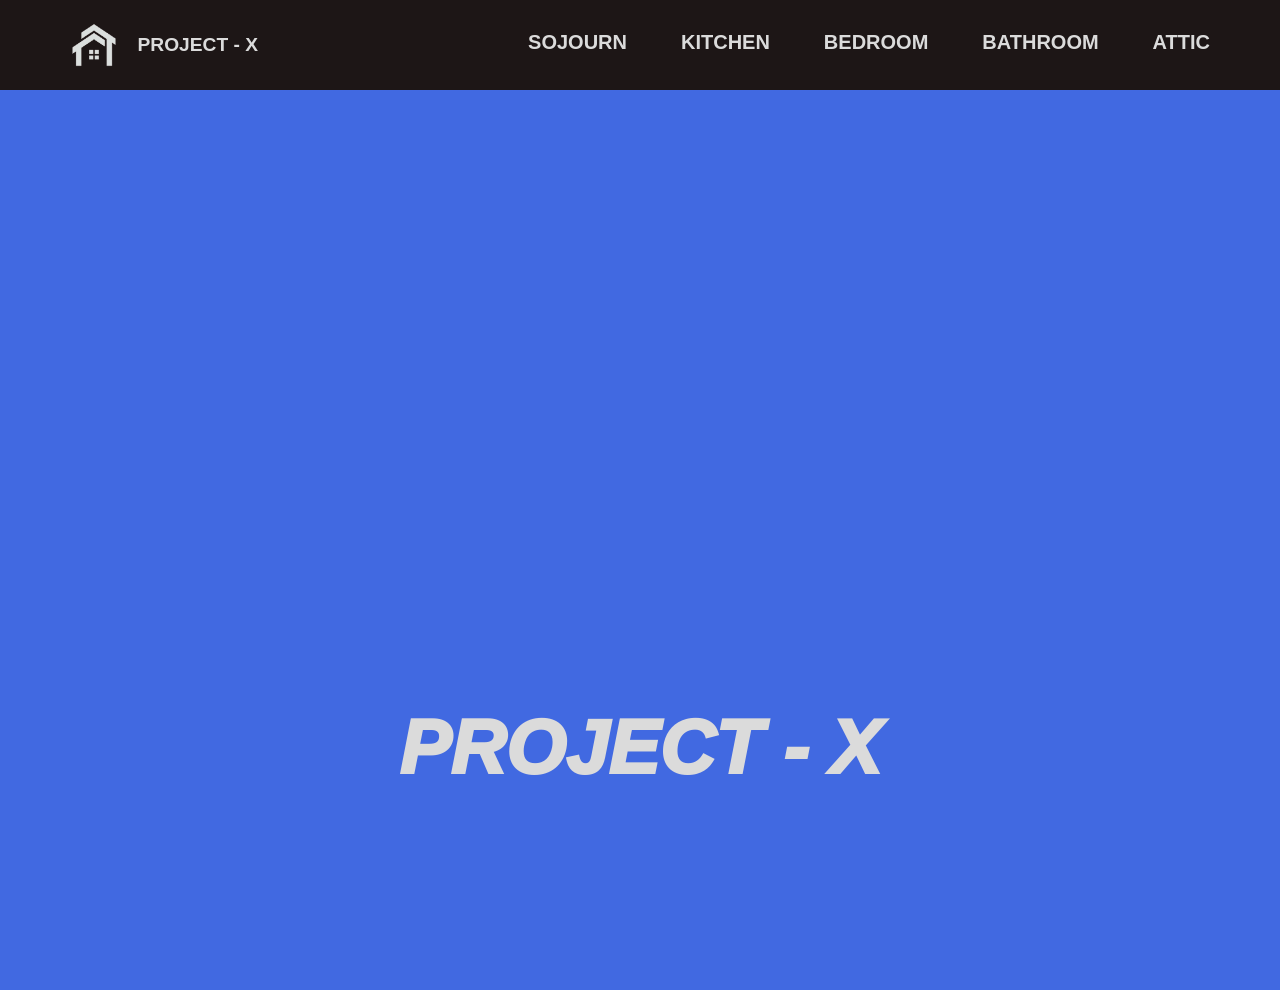
<file: html/index.html>
<!DOCTYPE html>
<html lang="en">
    <head>
        <meta charset="UTF-8">
        <meta name="viewport" content="width=device-width, initial-scale=1.0">
        <meta name="description" content="small packet-tracer interface" />
        <meta name="keywords" content="interface, web, packet-tracer" />
        <meta name="author" content="Lorenzo Poli, Filippo Cagnin, Alan Battiston" />
        <meta name="robots" content="noindex, nofollow" />
        
        <title> 3D - Interface </title>
        
        <link rel="stylesheet" type="text/css" href="../css/std.css" />
        <link rel="icon" type="image/x-icon" href="../img/icon.ico" />
        
    </head>
    <body>

        <header>
            
            <nav>
                <div id="logo">
                    <img src="../img/logo.png" alt="logo house" title="house" id="img_logo"/>
                    <p id="text_logo"><a href="./index.html" alt="home" target="_self">Project - X</a></p>
                </div>
                <div id="link">
                    <ul>
                        <li class="nav_list"><a class = "nav_link" href="./data/sojourn.html" alt="sojourn" target="_self">sojourn</a></li>
                        <li class="nav_list"><a class = "nav_link" href="./data/kitchen.html" alt="kitchen" target="_self">kitchen</a></li>
                        <li class="nav_list"><a class = "nav_link" href="./data/bedroom.html" alt="bedroom" target="_self">bedroom</a></li>
                        <li class="nav_list"><a class = "nav_link" href="./data/bathroom.html" alt="bathroom" target="_self">bathroom</a></li>
                        <li class="nav_list"><a class = "nav_link" href="./data/attic.html" alt="attic" target="_self">attic</a></li>
                    </ul>
                </div>
            
                <div id="slit">
                    <div id="burger">
                        <div class="bar"></div>
                        <div class="bar"></div>
                        <div class="bar"></div> 
                    </div> 
                </div>   
            </nav>  

        </header>   
        
        <section> 
            <div id="burger_links">  
                <a class = "nav_link" href="./data/sojourn.html" alt="sojourn" target="_self">sojourn</a>
                <a class = "nav_link" href="./data/kitchen.html" alt="kitchen" target="_self">kitchen</a>
                <a class = "nav_link" href="./data/bedroom.html" alt="bedroom" target="_self">bedroom</a>
                <a class = "nav_link" href="./data/bathroom.html" alt="bathroom" target="_self">bathroom</a>
                <a class = "nav_link" href="./data/attic.html" alt="attic" target="_self">attic</a>
            </div>
        </section>
            
        <section>
            <main>
                <div id="body_3D">
                    
                    <div id="container3D"></div>
                    <h1 class="title"> PROJECT - X </h1>    
                </div>
            </main>  
        </section>      

        <script type="text/javascript" src="../javascript/script.js"></script>
        <script type="module" src="../javascript/3D_script.js"></script>
    </body>
    </body>
</html>
</file>
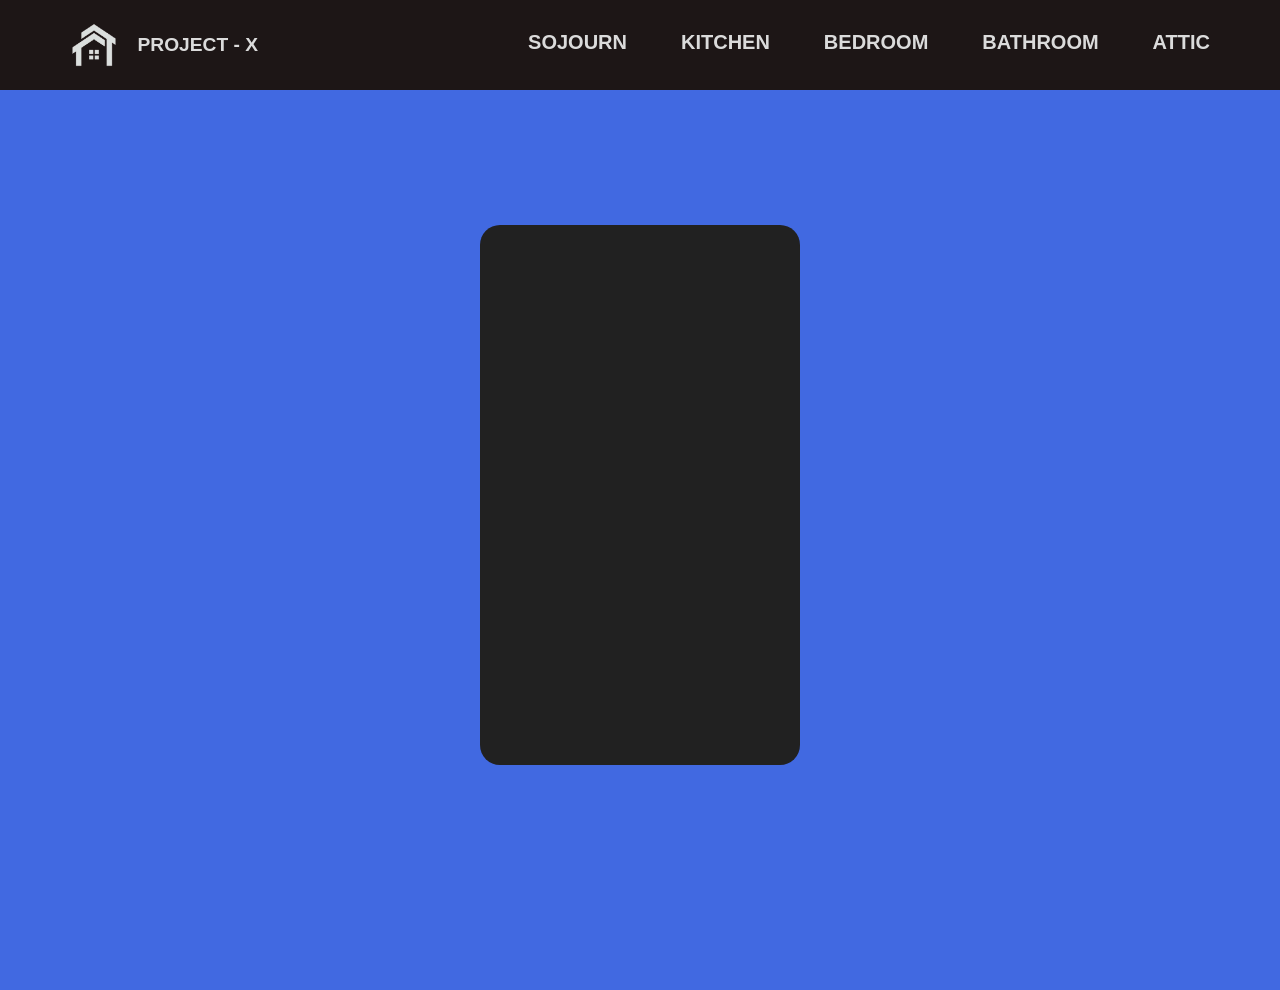
<file: html/data/attic.html>
<!DOCTYPE html>
<html lang="en">
    <head>
        <meta charset="UTF-8">
        <meta name="viewport" content="width=device-width, initial-scale=1.0">
        <meta name="description" content="small packet-tracer interface" />
        <meta name="keywords" content="interface, web, packet-tracer" />
        <meta name="author" content="Lorenzo Poli, Filippo Cagnin, Alan Battiston" />
        <meta name="robots" content="noindex, nofollow" />
        
        <title> 3D - Interface </title>

        <link rel="stylesheet" type="text/css" href="../../css/std.css" />
        <link rel="icon" type="image/x-icon" href="../../img/icon.ico" />
        
    </head>
    <body>

        <header>
            <nav>
                <div id="logo">
                    <img src="../../img/logo.png" alt="logo house" title="house" id="img_logo"/>
                    <p id="text_logo"><a href="../index.html" alt="home" target="_self">Project - X</a></p>
                </div>
                <div id="link">
                    <ul>
                        <li class="nav_list"><a class = "nav_link" href="./sojourn.html" alt="sojourn" target="_self">sojourn</a></li>
                        <li class="nav_list"><a class = "nav_link" href="./kitchen.html" alt="kitchen" target="_self">kitchen</a></li>
                        <li class="nav_list"><a class = "nav_link" href="./bedroom.html" alt="bedroom" target="_self">bedroom</a></li>
                        <li class="nav_list"><a class = "nav_link" href="./bathroom.html" alt="bathroom" target="_self">bathroom</a></li>
                        <li class="nav_list"><a class = "nav_link" href="./attic.html" alt="attic" target="_self">attic</a></li>
                    </ul>
                </div>
                
                <div id="slit">
                    <div id="burger" onclick="drop_list(this)">
                        <div class="bar"></div>
                        <div class="bar"></div>
                        <div class="bar"></div> 
                    </div> 
                </div>   
            </nav>  

        </header>   
        
        <section> 
            <div id="burger_links">  
                <a class = "nav_link" href="./sojourn.html" alt="sojourn" target="_self">sojourn</a>
                <a class = "nav_link" href="./kitchen.html" alt="kitchen" target="_self">kitchen</a>
                <a class = "nav_link" href="./bedroom.html" alt="bedroom" target="_self">bedroom</a>
                <a class = "nav_link" href="./bathroom.html" alt="bathroom" target="_self">bathroom</a>
                <a class = "nav_link" href="./attic.html" alt="attic" target="_self">attic</a>
            </div>
        </section>     
    
        <section>
            <div id="body_3D">
                <div id="card"></div>
            </div>    
        </section>

        <script type="text/javascript" src="../../javascript/script.js"></script>
    </body>
</html>
</file>
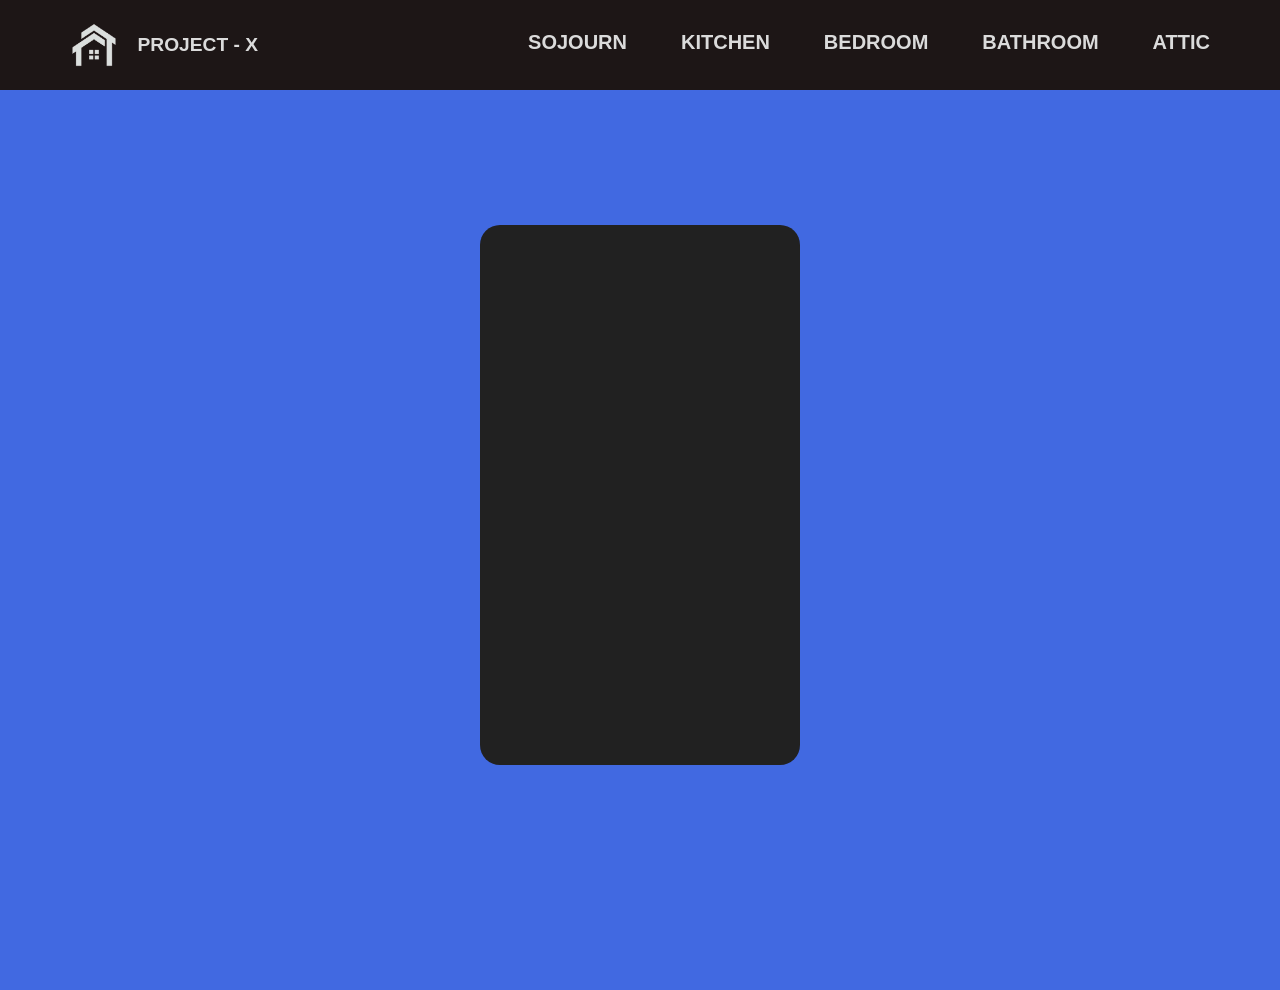
<file: html/data/bathroom.html>
<!DOCTYPE html>
<html lang="en">
    <head>
        <meta charset="UTF-8">
        <meta name="viewport" content="width=device-width, initial-scale=1.0">
        <meta name="description" content="small packet-tracer interface" />
        <meta name="keywords" content="interface, web, packet-tracer" />
        <meta name="author" content="Lorenzo Poli, Filippo Cagnin, Alan Battiston" />
        <meta name="robots" content="noindex, nofollow" />
        
        <title> 3D - Interface </title>

        <link rel="stylesheet" type="text/css" href="../../css/std.css" />
        <link rel="icon" type="image/x-icon" href="../../img/icon.ico" />
        
    </head>
    <body>

        <header>
            <nav>
                <div id="logo">
                    <img src="../../img/logo.png" alt="logo house" title="house" id="img_logo"/>
                    <p id="text_logo"><a href="../index.html" alt="home" target="_self">Project - X</a></p>
                </div>
                <div id="link">
                    <ul>
                        <li class="nav_list"><a class = "nav_link" href="./sojourn.html" alt="sojourn" target="_self">sojourn</a></li>
                        <li class="nav_list"><a class = "nav_link" href="./kitchen.html" alt="kitchen" target="_self">kitchen</a></li>
                        <li class="nav_list"><a class = "nav_link" href="./bedroom.html" alt="bedroom" target="_self">bedroom</a></li>
                        <li class="nav_list"><a class = "nav_link" href="./bathroom.html" alt="bathroom" target="_self">bathroom</a></li>
                        <li class="nav_list"><a class = "nav_link" href="./attic.html" alt="attic" target="_self">attic</a></li>
                    </ul>
                </div>

                <div id="slit">
                    <div id="burger" onclick="drop_list(this)">
                        <div class="bar"></div>
                        <div class="bar"></div>
                        <div class="bar"></div> 
                    </div> 
                </div>   
            </nav>  

        </header>   
        
        <section> 
            <div id="burger_links">  
                <a class = "nav_link" href="./sojourn.html" alt="sojourn" target="_self">sojourn</a>
                <a class = "nav_link" href="./kitchen.html" alt="kitchen" target="_self">kitchen</a>
                <a class = "nav_link" href="./bedroom.html" alt="bedroom" target="_self">bedroom</a>
                <a class = "nav_link" href="./bathroom.html" alt="bathroom" target="_self">bathroom</a>
                <a class = "nav_link" href="./attic.html" alt="attic" target="_self">attic</a>
            </div>
        </section>      
    
        <section>
            <div id="body_3D">
                <div id="card"></div>
            </div>    
        </section>

        <script type="text/javascript" src="../../javascript/script.js"></script>
    </body>
</html>
</file>
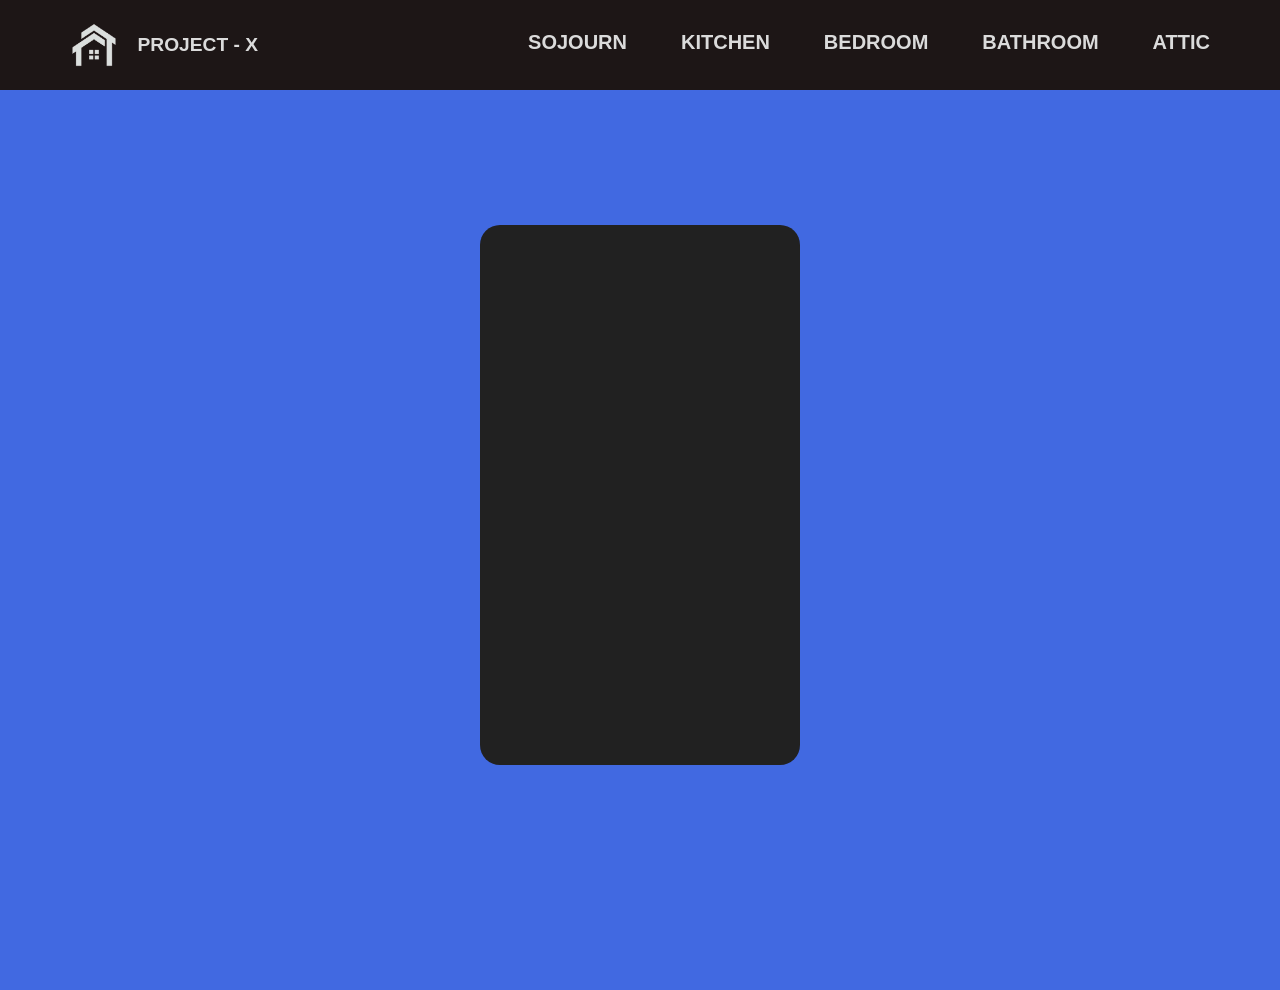
<file: html/data/bedroom.html>
<!DOCTYPE html>
<html lang="en">
    <head>
        <meta charset="UTF-8">
        <meta name="viewport" content="width=device-width, initial-scale=1.0">
        <meta name="description" content="small packet-tracer interface" />
        <meta name="keywords" content="interface, web, packet-tracer" />
        <meta name="author" content="Lorenzo Poli, Filippo Cagnin, Alan Battiston" />
        <meta name="robots" content="noindex, nofollow" />
        
        <title> 3D - Interface </title>

        <link rel="stylesheet" type="text/css" href="../../css/std.css" />
        <link rel="icon" type="image/x-icon" href="../../img/icon.ico" />
        
    </head>
    <body>

        <header>
            <nav>
                <div id="logo">
                    <img src="../../img/logo.png" alt="logo house" title="house" id="img_logo"/>
                    <p id="text_logo"><a href="../index.html" alt="home" target="_self">Project - X</a></p>
                </div>
                <div id="link">
                    <ul>
                        <li class="nav_list"><a class="nav_link" href="./sojourn.html" alt="sojourn" target="_self">sojourn</a></li>
                        <li class="nav_list"><a class="nav_link" href="./kitchen.html" alt="kitchen" target="_self">kitchen</a></li>
                        <li class="nav_list"><a class="nav_link" href="./bedroom.html" alt="bedroom" target="_self">bedroom</a></li>
                        <li class="nav_list"><a class="nav_link" href="./bathroom.html" alt="bathroom" target="_self">bathroom</a></li>
                        <li class="nav_list"><a class="nav_link" href="./attic.html" alt="attic" target="_self">attic</a></li>
                    </ul>
                </div>

                <div id="slit">
                    <div id="burger" onclick="drop_list(this)">
                        <div class="bar"></div>
                        <div class="bar"></div>
                        <div class="bar"></div> 
                    </div> 
                </div>   
            </nav>  

        </header>   
        
        <section> 
            <div id="burger_links">  
                <a class = "nav_link" href="./sojourn.html" alt="sojourn" target="_self">sojourn</a>
                <a class = "nav_link" href="./kitchen.html" alt="kitchen" target="_self">kitchen</a>
                <a class = "nav_link" href="./bedroom.html" alt="bedroom" target="_self">bedroom</a>
                <a class = "nav_link" href="./bathroom.html" alt="bathroom" target="_self">bathroom</a>
                <a class = "nav_link" href="./attic.html" alt="attic" target="_self">attic</a>
            </div>
        </section>     
    
        <section>
            <div id="body_3D">
                <div id="card"></div>
            </div>    
        </section>

        <script type="text/javascript" src="../../javascript/script.js"></script>
    </body>
</html>
</file>
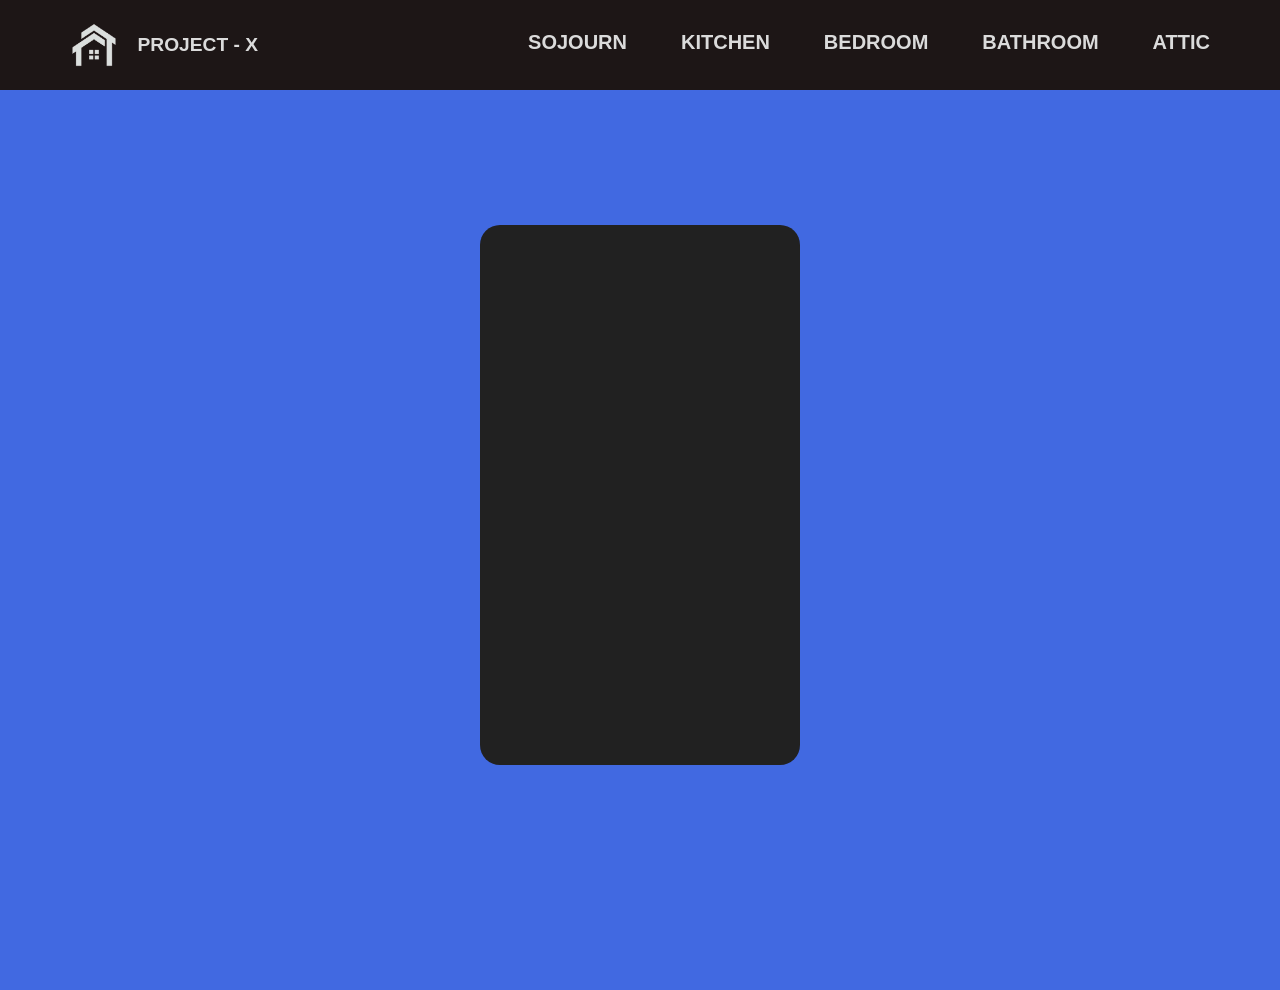
<file: html/data/kitchen.html>
<!DOCTYPE html>
<html lang="en">
    <head>
        <meta charset="UTF-8">
        <meta name="viewport" content="width=device-width, initial-scale=1.0">
        <meta name="description" content="small packet-tracer interface" />
        <meta name="keywords" content="interface, web, packet-tracer" />
        <meta name="author" content="Lorenzo Poli, Filippo Cagnin, Alan Battiston" />
        <meta name="robots" content="noindex, nofollow" />
        
        <title> 3D - Interface </title>

        <link rel="stylesheet" type="text/css" href="../../css/std.css" />
        <link rel="icon" type="image/x-icon" href="../../img/icon.ico" />
        
    </head>
    <body>

        <header>
            <nav>
                <div id="logo">
                    <img src="../../img/logo.png" alt="logo house" title="house" id="img_logo"/>
                    <p id="text_logo"><a href="../index.html" alt="home" target="_self">Project - X</a></p>
                </div>
                <div id="link">
                    <ul>
                        <li class="nav_list"><a class="nav_link" href="./sojourn.html" alt="sojourn" target="_self">sojourn</a></li>
                        <li class="nav_list"><a class="nav_link" href="./kitchen.html" alt="kitchen" target="_self">kitchen</a></li>
                        <li class="nav_list"><a class="nav_link" href="./bedroom.html" alt="bedroom" target="_self">bedroom</a></li>
                        <li class="nav_list"><a class="nav_link" href="./bathroom.html" alt="bathroom" target="_self">bathroom</a></li>
                        <li class="nav_list"><a class="nav_link" href="./attic.html" alt="attic" target="_self">attic</a></li>
                    </ul>
                </div>    
                    
                <div id="slit">
                    <div id="burger" onclick="drop_list(this)">
                        <div class="bar"></div>
                        <div class="bar"></div>
                        <div class="bar"></div> 
                    </div> 
                </div>   
            </nav>  

        </header>   
        
        <section> 
            <div id="burger_links">  
                <a class = "nav_link" href="./sojourn.html" alt="sojourn" target="_self">sojourn</a>
                <a class = "nav_link" href="./kitchen.html" alt="kitchen" target="_self">kitchen</a>
                <a class = "nav_link" href="./bedroom.html" alt="bedroom" target="_self">bedroom</a>
                <a class = "nav_link" href="./bathroom.html" alt="bathroom" target="_self">bathroom</a>
                <a class = "nav_link" href="./attic.html" alt="attic" target="_self">attic</a>
            </div>
        </section>
    
        <section>
            <div id="body_3D">
                <div id="card"></div>
            </div>    
        </section>

        <script type="text/javascript" src="../../javascript/script.js"></script>
    </body>
</html>
</file>
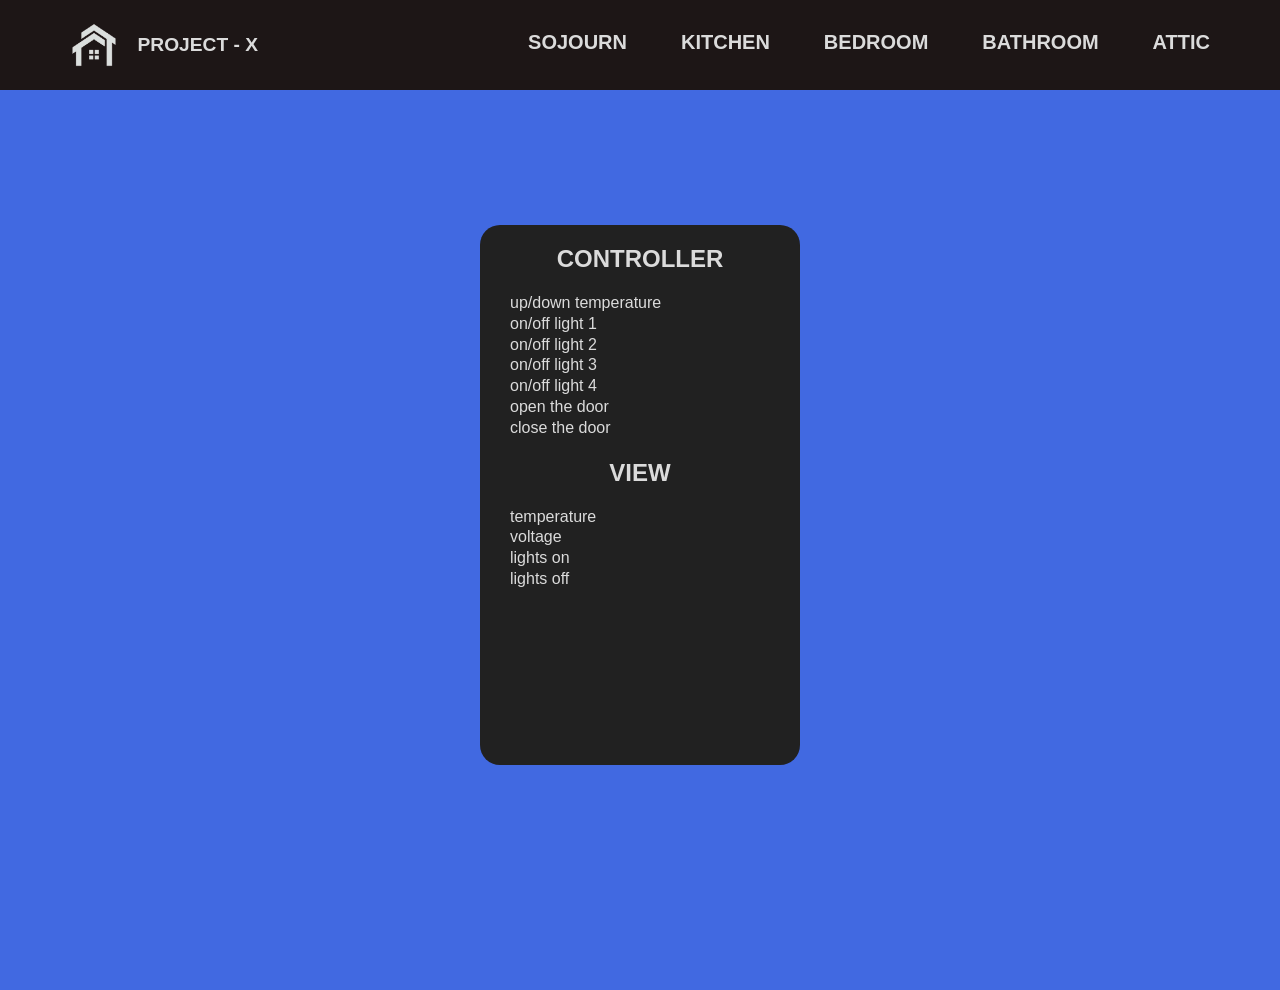
<file: html/data/sojourn.html>
<!DOCTYPE html>
<html lang="en">
    <head>
        <meta charset="UTF-8">
        <meta name="viewport" content="width=device-width, initial-scale=1.0">
        <meta name="description" content="small packet-tracer interface" />
        <meta name="keywords" content="interface, web, packet-tracer" />
        <meta name="author" content="Lorenzo Poli, Filippo Cagnin, Alan Battiston" />
        <meta name="robots" content="noindex, nofollow" />
        
        <title> 3D - Interface </title>

        <link rel="stylesheet" type="text/css" href="../../css/std.css" />
        <link rel="icon" type="image/x-icon" href="../../img/icon.ico" />
        
    </head>
    <body>

        <header>
            <nav>
                <div id="logo">
                    <img src="../../img/logo.png" alt="logo house" title="house" id="img_logo"/>
                    <p id="text_logo"><a href="../index.html" alt="home" target="_self">Project - X</a></p>
                </div>
                <div id="link">
                    <ul>
                        <li class="nav_list"><a class="nav_link" href="./sojourn.html" alt="sojourn" target="_self">sojourn</a></li>
                        <li class="nav_list"><a class="nav_link" href="./kitchen.html" alt="kitchen" target="_self">kitchen</a></li>
                        <li class="nav_list"><a class="nav_link" href="./bedroom.html" alt="bedroom" target="_self">bedroom</a></li>
                        <li class="nav_list"><a class="nav_link" href="./bathroom.html" alt="bathroom" target="_self">bathroom</a></li>
                        <li class="nav_list"><a class="nav_link" href="./attic.html" alt="attic" target="_self">attic</a></li>
                    </ul>
                </div>

                <div id="slit">
                    <div id="burger" onclick="drop_list(this)">
                        <div class="bar"></div>
                        <div class="bar"></div>
                        <div class="bar"></div> 
                    </div> 
                </div>   
            </nav>  

        </header>   
        
        <section> 
            <div id="burger_links">  
                <a class = "nav_link" href="./sojourn.html" alt="sojourn" target="_self">sojourn</a>
                <a class = "nav_link" href="./kitchen.html" alt="kitchen" target="_self">kitchen</a>
                <a class = "nav_link" href="./bedroom.html" alt="bedroom" target="_self">bedroom</a>
                <a class = "nav_link" href="./bathroom.html" alt="bathroom" target="_self">bathroom</a>
                <a class = "nav_link" href="./attic.html" alt="attic" target="_self">attic</a>
            </div>
        </section> 
    
        <section>
            <div id="body_3D">
                <div id="card">
                  <h1> CONTROLLER </h1> 
                  <p class="card_text"> up/down temperature </p>
                  <p class="card_text"> on/off light 1 </p>
                  <p class="card_text"> on/off light 2 </p>
                  <p class="card_text"> on/off light 3 </p>
                  <p class="card_text"> on/off light 4 </p>
                  <p class="card_text"> open the door </p>
                  <p class="card_text"> close the door </p>
                  <h1> VIEW </h1>
                  <p class="card_text"> temperature </p>
                  <p class="card_text"> voltage </p>
                  <p class="card_text"> lights on </p>
                  <p class="card_text"> lights off </p>
                </div>
            </div>    
        </section>

        <script type="text/javascript" src="../../javascript/script.js"></script>
    </body>
</html>
</file>
<file: css/std.css>
@import url("./mains.css");
@import url("./buttons.css");
@import url("./headers.css")
</file>
